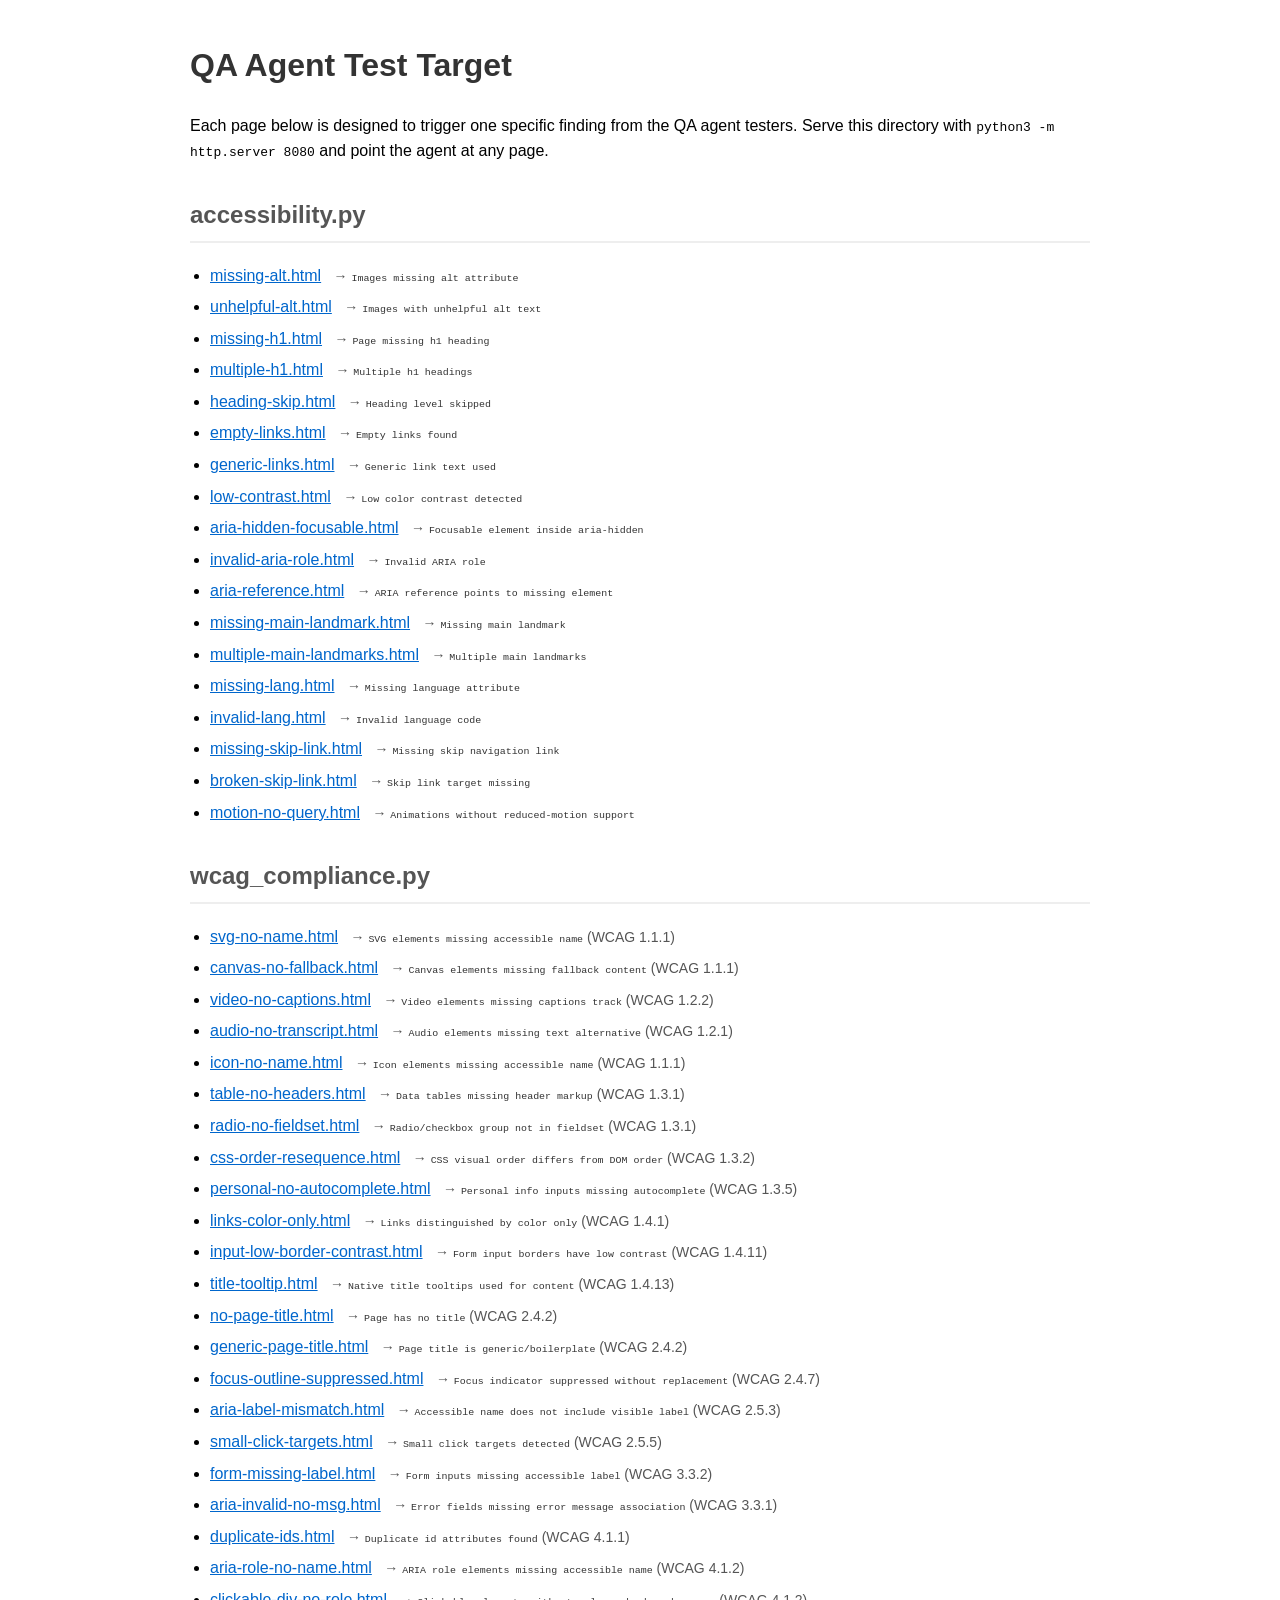
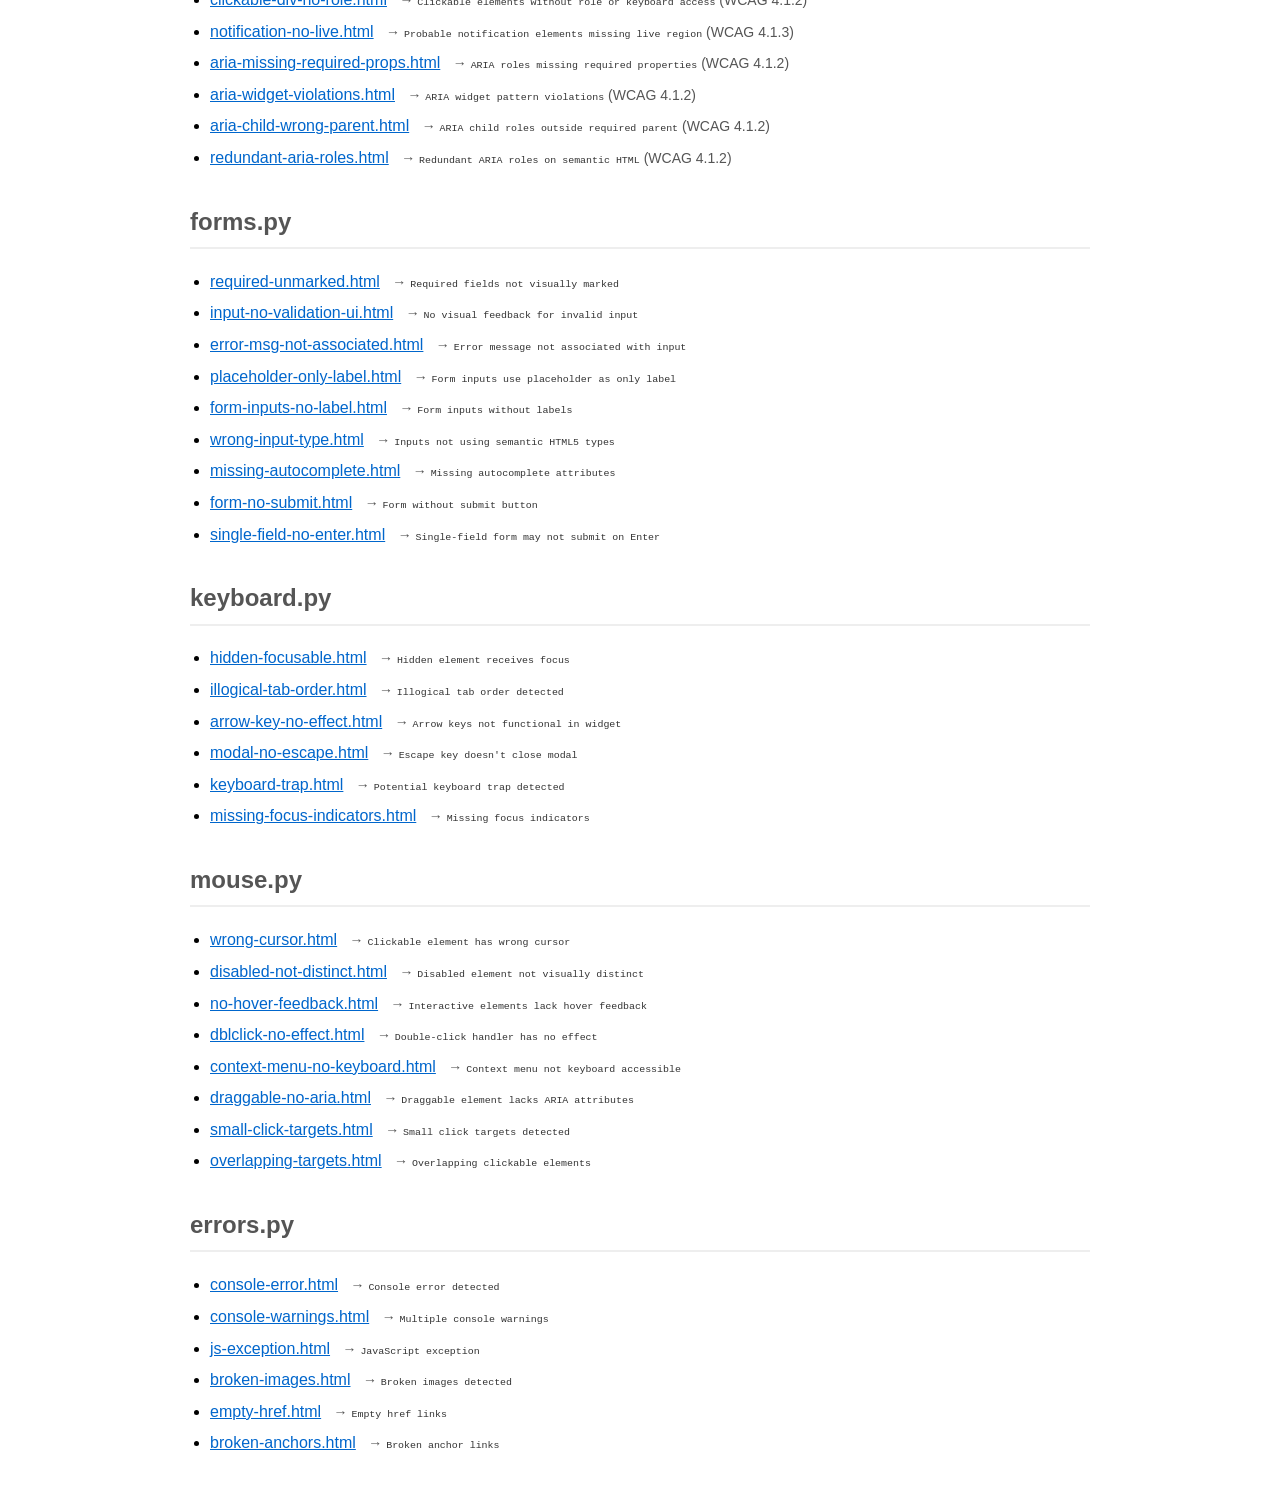
<file: tests/fixtures/test-target/index.html>
<!DOCTYPE html>
<html lang="en">
<head>
  <meta charset="UTF-8">
  <meta name="viewport" content="width=device-width, initial-scale=1.0">
  <title>QA Agent Test Target</title>
  <style>
    body { font-family: Arial, sans-serif; max-width: 900px; margin: 40px auto; padding: 0 20px; line-height: 1.6; }
    h1 { color: #333; }
    h2 { color: #555; margin-top: 32px; border-bottom: 2px solid #eee; padding-bottom: 6px; }
    ul { padding-left: 20px; }
    li { margin: 6px 0; }
    a { color: #0066cc; }
    .desc { color: #555; font-size: 0.875em; margin-left: 8px; }
    .finding { font-family: monospace; font-size: 0.875em; color: #333; }
  </style>
</head>
<body>
  <main>
    <h1>QA Agent Test Target</h1>
    <p>Each page below is designed to trigger one specific finding from the QA agent testers. Serve this directory with <code>python3 -m http.server 8080</code> and point the agent at any page.</p>

    <!-- ============================================================ -->
    <h2>accessibility.py</h2>
    <ul>
      <li><a href="missing-alt.html">missing-alt.html</a> <span class="desc">→ <span class="finding">Images missing alt attribute</span></span></li>
      <li><a href="unhelpful-alt.html">unhelpful-alt.html</a> <span class="desc">→ <span class="finding">Images with unhelpful alt text</span></span></li>
      <li><a href="missing-h1.html">missing-h1.html</a> <span class="desc">→ <span class="finding">Page missing h1 heading</span></span></li>
      <li><a href="multiple-h1.html">multiple-h1.html</a> <span class="desc">→ <span class="finding">Multiple h1 headings</span></span></li>
      <li><a href="heading-skip.html">heading-skip.html</a> <span class="desc">→ <span class="finding">Heading level skipped</span></span></li>
      <li><a href="empty-links.html">empty-links.html</a> <span class="desc">→ <span class="finding">Empty links found</span></span></li>
      <li><a href="generic-links.html">generic-links.html</a> <span class="desc">→ <span class="finding">Generic link text used</span></span></li>
      <li><a href="low-contrast.html">low-contrast.html</a> <span class="desc">→ <span class="finding">Low color contrast detected</span></span></li>
      <li><a href="aria-hidden-focusable.html">aria-hidden-focusable.html</a> <span class="desc">→ <span class="finding">Focusable element inside aria-hidden</span></span></li>
      <li><a href="invalid-aria-role.html">invalid-aria-role.html</a> <span class="desc">→ <span class="finding">Invalid ARIA role</span></span></li>
      <li><a href="aria-reference.html">aria-reference.html</a> <span class="desc">→ <span class="finding">ARIA reference points to missing element</span></span></li>
      <li><a href="missing-main-landmark.html">missing-main-landmark.html</a> <span class="desc">→ <span class="finding">Missing main landmark</span></span></li>
      <li><a href="multiple-main-landmarks.html">multiple-main-landmarks.html</a> <span class="desc">→ <span class="finding">Multiple main landmarks</span></span></li>
      <li><a href="missing-lang.html">missing-lang.html</a> <span class="desc">→ <span class="finding">Missing language attribute</span></span></li>
      <li><a href="invalid-lang.html">invalid-lang.html</a> <span class="desc">→ <span class="finding">Invalid language code</span></span></li>
      <li><a href="missing-skip-link.html">missing-skip-link.html</a> <span class="desc">→ <span class="finding">Missing skip navigation link</span></span></li>
      <li><a href="broken-skip-link.html">broken-skip-link.html</a> <span class="desc">→ <span class="finding">Skip link target missing</span></span></li>
      <li><a href="motion-no-query.html">motion-no-query.html</a> <span class="desc">→ <span class="finding">Animations without reduced-motion support</span></span></li>
    </ul>

    <!-- ============================================================ -->
    <h2>wcag_compliance.py</h2>
    <ul>
      <li><a href="svg-no-name.html">svg-no-name.html</a> <span class="desc">→ <span class="finding">SVG elements missing accessible name</span> (WCAG 1.1.1)</span></li>
      <li><a href="canvas-no-fallback.html">canvas-no-fallback.html</a> <span class="desc">→ <span class="finding">Canvas elements missing fallback content</span> (WCAG 1.1.1)</span></li>
      <li><a href="video-no-captions.html">video-no-captions.html</a> <span class="desc">→ <span class="finding">Video elements missing captions track</span> (WCAG 1.2.2)</span></li>
      <li><a href="audio-no-transcript.html">audio-no-transcript.html</a> <span class="desc">→ <span class="finding">Audio elements missing text alternative</span> (WCAG 1.2.1)</span></li>
      <li><a href="icon-no-name.html">icon-no-name.html</a> <span class="desc">→ <span class="finding">Icon elements missing accessible name</span> (WCAG 1.1.1)</span></li>
      <li><a href="table-no-headers.html">table-no-headers.html</a> <span class="desc">→ <span class="finding">Data tables missing header markup</span> (WCAG 1.3.1)</span></li>
      <li><a href="radio-no-fieldset.html">radio-no-fieldset.html</a> <span class="desc">→ <span class="finding">Radio/checkbox group not in fieldset</span> (WCAG 1.3.1)</span></li>
      <li><a href="css-order-resequence.html">css-order-resequence.html</a> <span class="desc">→ <span class="finding">CSS visual order differs from DOM order</span> (WCAG 1.3.2)</span></li>
      <li><a href="personal-no-autocomplete.html">personal-no-autocomplete.html</a> <span class="desc">→ <span class="finding">Personal info inputs missing autocomplete</span> (WCAG 1.3.5)</span></li>
      <li><a href="links-color-only.html">links-color-only.html</a> <span class="desc">→ <span class="finding">Links distinguished by color only</span> (WCAG 1.4.1)</span></li>
      <li><a href="input-low-border-contrast.html">input-low-border-contrast.html</a> <span class="desc">→ <span class="finding">Form input borders have low contrast</span> (WCAG 1.4.11)</span></li>
      <li><a href="title-tooltip.html">title-tooltip.html</a> <span class="desc">→ <span class="finding">Native title tooltips used for content</span> (WCAG 1.4.13)</span></li>
      <li><a href="no-page-title.html">no-page-title.html</a> <span class="desc">→ <span class="finding">Page has no title</span> (WCAG 2.4.2)</span></li>
      <li><a href="generic-page-title.html">generic-page-title.html</a> <span class="desc">→ <span class="finding">Page title is generic/boilerplate</span> (WCAG 2.4.2)</span></li>
      <li><a href="focus-outline-suppressed.html">focus-outline-suppressed.html</a> <span class="desc">→ <span class="finding">Focus indicator suppressed without replacement</span> (WCAG 2.4.7)</span></li>
      <li><a href="aria-label-mismatch.html">aria-label-mismatch.html</a> <span class="desc">→ <span class="finding">Accessible name does not include visible label</span> (WCAG 2.5.3)</span></li>
      <li><a href="small-click-targets.html">small-click-targets.html</a> <span class="desc">→ <span class="finding">Small click targets detected</span> (WCAG 2.5.5)</span></li>
      <li><a href="form-missing-label.html">form-missing-label.html</a> <span class="desc">→ <span class="finding">Form inputs missing accessible label</span> (WCAG 3.3.2)</span></li>
      <li><a href="aria-invalid-no-msg.html">aria-invalid-no-msg.html</a> <span class="desc">→ <span class="finding">Error fields missing error message association</span> (WCAG 3.3.1)</span></li>
      <li><a href="duplicate-ids.html">duplicate-ids.html</a> <span class="desc">→ <span class="finding">Duplicate id attributes found</span> (WCAG 4.1.1)</span></li>
      <li><a href="aria-role-no-name.html">aria-role-no-name.html</a> <span class="desc">→ <span class="finding">ARIA role elements missing accessible name</span> (WCAG 4.1.2)</span></li>
      <li><a href="clickable-div-no-role.html">clickable-div-no-role.html</a> <span class="desc">→ <span class="finding">Clickable elements without role or keyboard access</span> (WCAG 4.1.2)</span></li>
      <li><a href="notification-no-live.html">notification-no-live.html</a> <span class="desc">→ <span class="finding">Probable notification elements missing live region</span> (WCAG 4.1.3)</span></li>
      <li><a href="aria-missing-required-props.html">aria-missing-required-props.html</a> <span class="desc">→ <span class="finding">ARIA roles missing required properties</span> (WCAG 4.1.2)</span></li>
      <li><a href="aria-widget-violations.html">aria-widget-violations.html</a> <span class="desc">→ <span class="finding">ARIA widget pattern violations</span> (WCAG 4.1.2)</span></li>
      <li><a href="aria-child-wrong-parent.html">aria-child-wrong-parent.html</a> <span class="desc">→ <span class="finding">ARIA child roles outside required parent</span> (WCAG 4.1.2)</span></li>
      <li><a href="redundant-aria-roles.html">redundant-aria-roles.html</a> <span class="desc">→ <span class="finding">Redundant ARIA roles on semantic HTML</span> (WCAG 4.1.2)</span></li>
    </ul>

    <!-- ============================================================ -->
    <h2>forms.py</h2>
    <ul>
      <li><a href="required-unmarked.html">required-unmarked.html</a> <span class="desc">→ <span class="finding">Required fields not visually marked</span></span></li>
      <li><a href="input-no-validation-ui.html">input-no-validation-ui.html</a> <span class="desc">→ <span class="finding">No visual feedback for invalid input</span></span></li>
      <li><a href="error-msg-not-associated.html">error-msg-not-associated.html</a> <span class="desc">→ <span class="finding">Error message not associated with input</span></span></li>
      <li><a href="placeholder-only-label.html">placeholder-only-label.html</a> <span class="desc">→ <span class="finding">Form inputs use placeholder as only label</span></span></li>
      <li><a href="form-inputs-no-label.html">form-inputs-no-label.html</a> <span class="desc">→ <span class="finding">Form inputs without labels</span></span></li>
      <li><a href="wrong-input-type.html">wrong-input-type.html</a> <span class="desc">→ <span class="finding">Inputs not using semantic HTML5 types</span></span></li>
      <li><a href="missing-autocomplete.html">missing-autocomplete.html</a> <span class="desc">→ <span class="finding">Missing autocomplete attributes</span></span></li>
      <li><a href="form-no-submit.html">form-no-submit.html</a> <span class="desc">→ <span class="finding">Form without submit button</span></span></li>
      <li><a href="single-field-no-enter.html">single-field-no-enter.html</a> <span class="desc">→ <span class="finding">Single-field form may not submit on Enter</span></span></li>
    </ul>

    <!-- ============================================================ -->
    <h2>keyboard.py</h2>
    <ul>
      <li><a href="hidden-focusable.html">hidden-focusable.html</a> <span class="desc">→ <span class="finding">Hidden element receives focus</span></span></li>
      <li><a href="illogical-tab-order.html">illogical-tab-order.html</a> <span class="desc">→ <span class="finding">Illogical tab order detected</span></span></li>
      <li><a href="arrow-key-no-effect.html">arrow-key-no-effect.html</a> <span class="desc">→ <span class="finding">Arrow keys not functional in widget</span></span></li>
      <li><a href="modal-no-escape.html">modal-no-escape.html</a> <span class="desc">→ <span class="finding">Escape key doesn't close modal</span></span></li>
      <li><a href="keyboard-trap.html">keyboard-trap.html</a> <span class="desc">→ <span class="finding">Potential keyboard trap detected</span></span></li>
      <li><a href="missing-focus-indicators.html">missing-focus-indicators.html</a> <span class="desc">→ <span class="finding">Missing focus indicators</span></span></li>
    </ul>

    <!-- ============================================================ -->
    <h2>mouse.py</h2>
    <ul>
      <li><a href="wrong-cursor.html">wrong-cursor.html</a> <span class="desc">→ <span class="finding">Clickable element has wrong cursor</span></span></li>
      <li><a href="disabled-not-distinct.html">disabled-not-distinct.html</a> <span class="desc">→ <span class="finding">Disabled element not visually distinct</span></span></li>
      <li><a href="no-hover-feedback.html">no-hover-feedback.html</a> <span class="desc">→ <span class="finding">Interactive elements lack hover feedback</span></span></li>
      <li><a href="dblclick-no-effect.html">dblclick-no-effect.html</a> <span class="desc">→ <span class="finding">Double-click handler has no effect</span></span></li>
      <li><a href="context-menu-no-keyboard.html">context-menu-no-keyboard.html</a> <span class="desc">→ <span class="finding">Context menu not keyboard accessible</span></span></li>
      <li><a href="draggable-no-aria.html">draggable-no-aria.html</a> <span class="desc">→ <span class="finding">Draggable element lacks ARIA attributes</span></span></li>
      <li><a href="small-click-targets.html">small-click-targets.html</a> <span class="desc">→ <span class="finding">Small click targets detected</span></span></li>
      <li><a href="overlapping-targets.html">overlapping-targets.html</a> <span class="desc">→ <span class="finding">Overlapping clickable elements</span></span></li>
    </ul>

    <!-- ============================================================ -->
    <h2>errors.py</h2>
    <ul>
      <li><a href="console-error.html">console-error.html</a> <span class="desc">→ <span class="finding">Console error detected</span></span></li>
      <li><a href="console-warnings.html">console-warnings.html</a> <span class="desc">→ <span class="finding">Multiple console warnings</span></span></li>
      <li><a href="js-exception.html">js-exception.html</a> <span class="desc">→ <span class="finding">JavaScript exception</span></span></li>
      <li><a href="broken-images.html">broken-images.html</a> <span class="desc">→ <span class="finding">Broken images detected</span></span></li>
      <li><a href="empty-href.html">empty-href.html</a> <span class="desc">→ <span class="finding">Empty href links</span></span></li>
      <li><a href="broken-anchors.html">broken-anchors.html</a> <span class="desc">→ <span class="finding">Broken anchor links</span></span></li>
    </ul>
  </main>
</body>
</html>
</file>
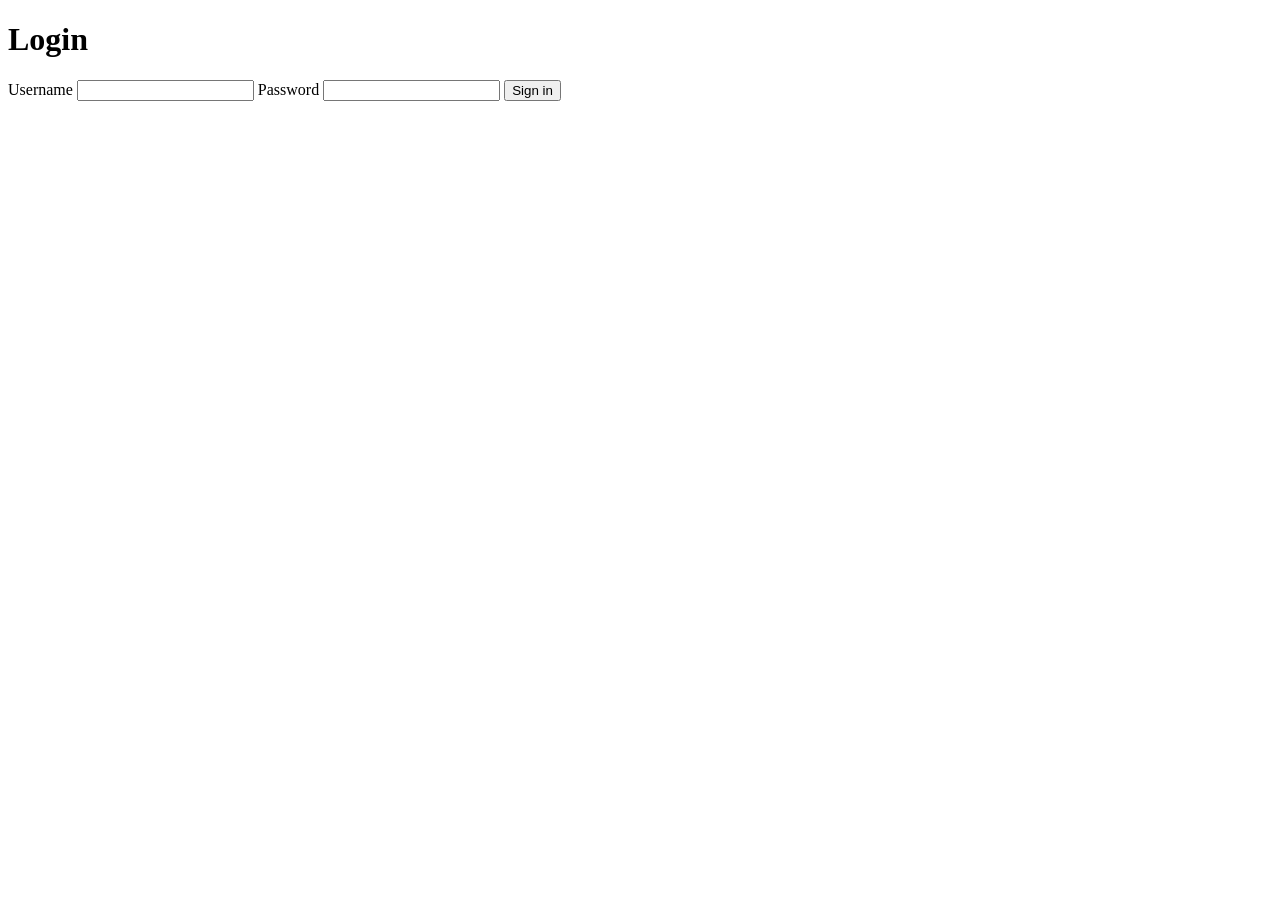
<file: tests/fixtures/site/login.html>
<!DOCTYPE html>
<html lang="en">
<head>
  <meta charset="utf-8">
  <title>QA Agent Test Fixture — Login</title>
</head>
<body>
  <main>
    <h1>Login</h1>
    <form id="login-form" action="#" method="post">
      <label for="username">Username</label>
      <input type="text" id="username" name="username" autocomplete="username">

      <label for="password">Password</label>
      <input type="password" id="password" name="password" autocomplete="current-password">

      <button type="submit" id="login-btn">Sign in</button>
    </form>
    <script>
      document.getElementById('login-form').addEventListener('submit', function(e) {
        e.preventDefault();
        document.cookie = 'session=fixture-session-token; path=/';
        window.location.href = 'index.html';
      });
    </script>
  </main>
</body>
</html>
</file>
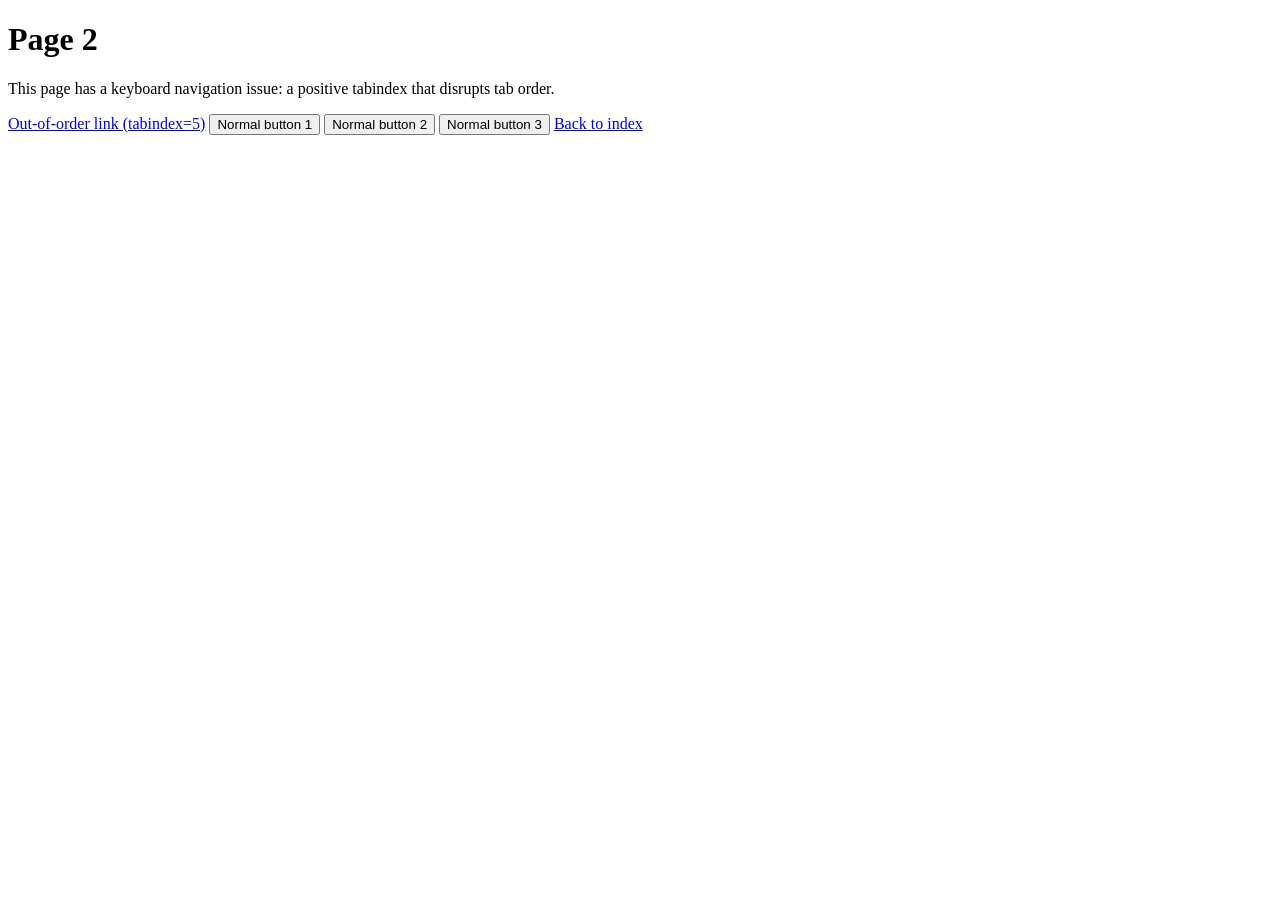
<file: tests/fixtures/site/page2.html>
<!DOCTYPE html>
<html lang="en">
<head>
  <meta charset="utf-8">
  <title>QA Agent Test Fixture — Page 2</title>
</head>
<body>
  <main>
    <h1>Page 2</h1>
    <p>This page has a keyboard navigation issue: a positive tabindex that disrupts tab order.</p>

    <!-- tabindex=5 breaks the natural tab flow -->
    <a href="#" tabindex="5">Out-of-order link (tabindex=5)</a>

    <button>Normal button 1</button>
    <button>Normal button 2</button>
    <button>Normal button 3</button>

    <a href="index.html">Back to index</a>
  </main>
</body>
</html>
</file>
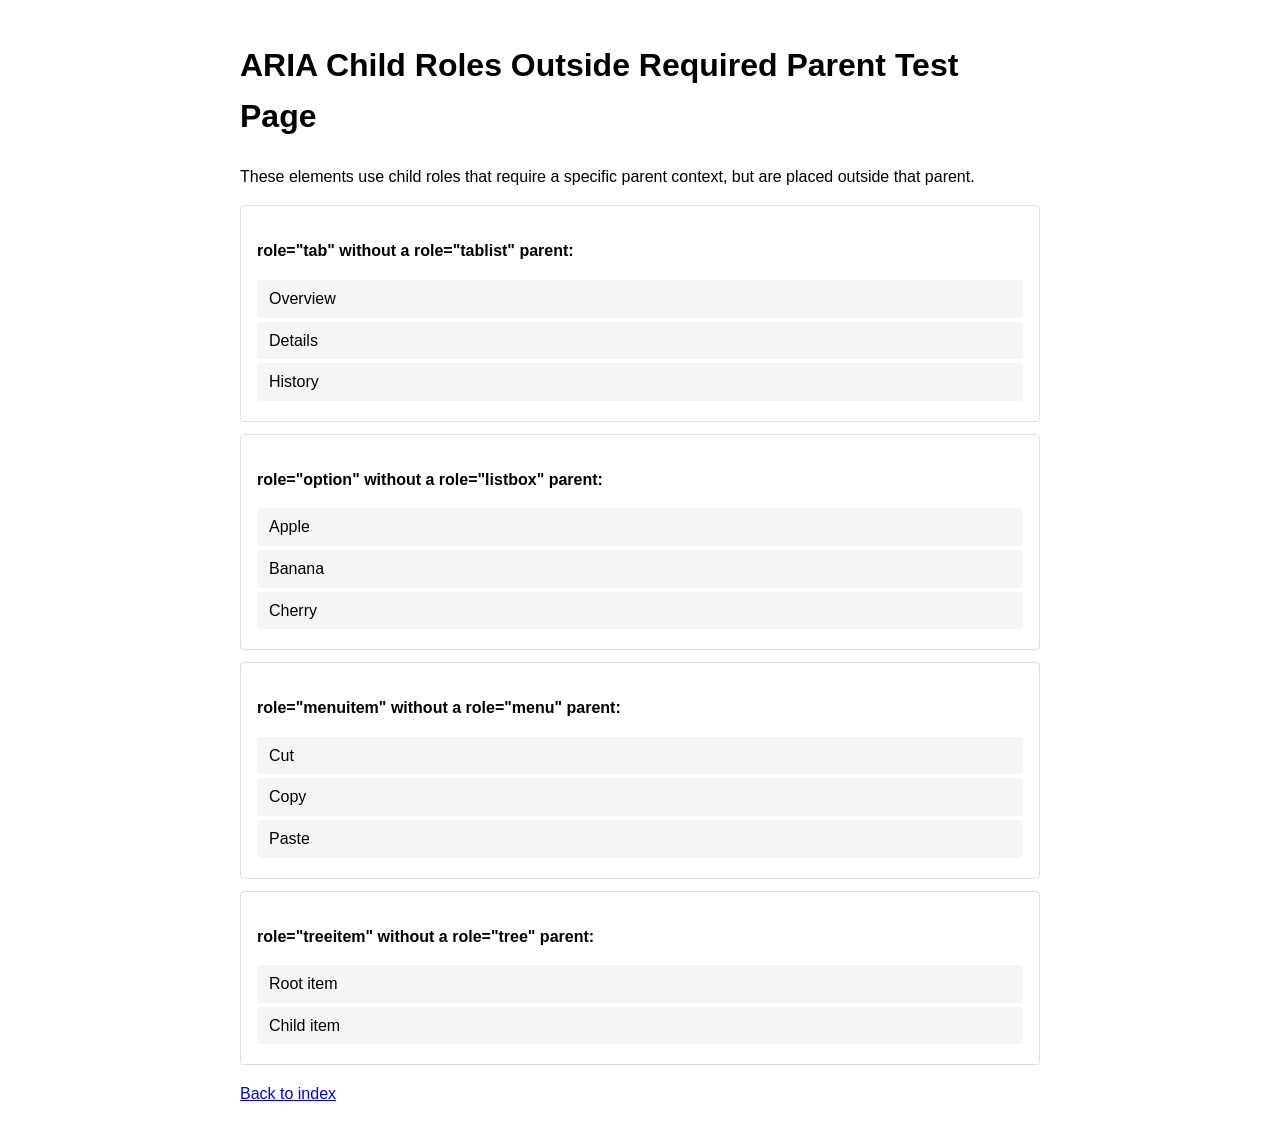
<file: tests/fixtures/test-target/aria-child-wrong-parent.html>
<!DOCTYPE html>
<html lang="en">
<head>
  <meta charset="UTF-8">
  <meta name="viewport" content="width=device-width, initial-scale=1.0">
  <title>ARIA Child Roles Outside Required Parent Test</title>
  <style>
    body { font-family: Arial, sans-serif; max-width: 800px; margin: 40px auto; padding: 0 20px; line-height: 1.6; }
    .widget { border: 1px solid #ddd; padding: 16px; margin: 12px 0; border-radius: 4px; }
    [role="tab"], [role="option"], [role="menuitem"], [role="treeitem"] {
      display: block; padding: 6px 12px; margin: 4px 0; background: #f5f5f5; border-radius: 4px;
    }
  </style>
</head>
<body>
  <main>
    <h1>ARIA Child Roles Outside Required Parent Test Page</h1>
    <p>These elements use child roles that require a specific parent context, but are placed outside that parent.</p>

    <!-- role="tab" requires parent role="tablist" -->
    <div class="widget">
      <p><strong>role="tab" without a role="tablist" parent:</strong></p>
      <div role="tab" tabindex="0">Overview</div>
      <div role="tab" tabindex="-1">Details</div>
      <div role="tab" tabindex="-1">History</div>
    </div>

    <!-- role="option" requires parent role="listbox" or role="combobox" -->
    <div class="widget">
      <p><strong>role="option" without a role="listbox" parent:</strong></p>
      <div role="option" tabindex="0">Apple</div>
      <div role="option" tabindex="-1">Banana</div>
      <div role="option" tabindex="-1">Cherry</div>
    </div>

    <!-- role="menuitem" requires parent role="menu" or role="menubar" -->
    <div class="widget">
      <p><strong>role="menuitem" without a role="menu" parent:</strong></p>
      <div role="menuitem" tabindex="0">Cut</div>
      <div role="menuitem" tabindex="-1">Copy</div>
      <div role="menuitem" tabindex="-1">Paste</div>
    </div>

    <!-- role="treeitem" requires parent role="tree" or role="group" -->
    <div class="widget">
      <p><strong>role="treeitem" without a role="tree" parent:</strong></p>
      <div role="treeitem" tabindex="0">Root item</div>
      <div role="treeitem" tabindex="-1">Child item</div>
    </div>

    <p><a href="index.html">Back to index</a></p>
  </main>
</body>
</html>
</file>
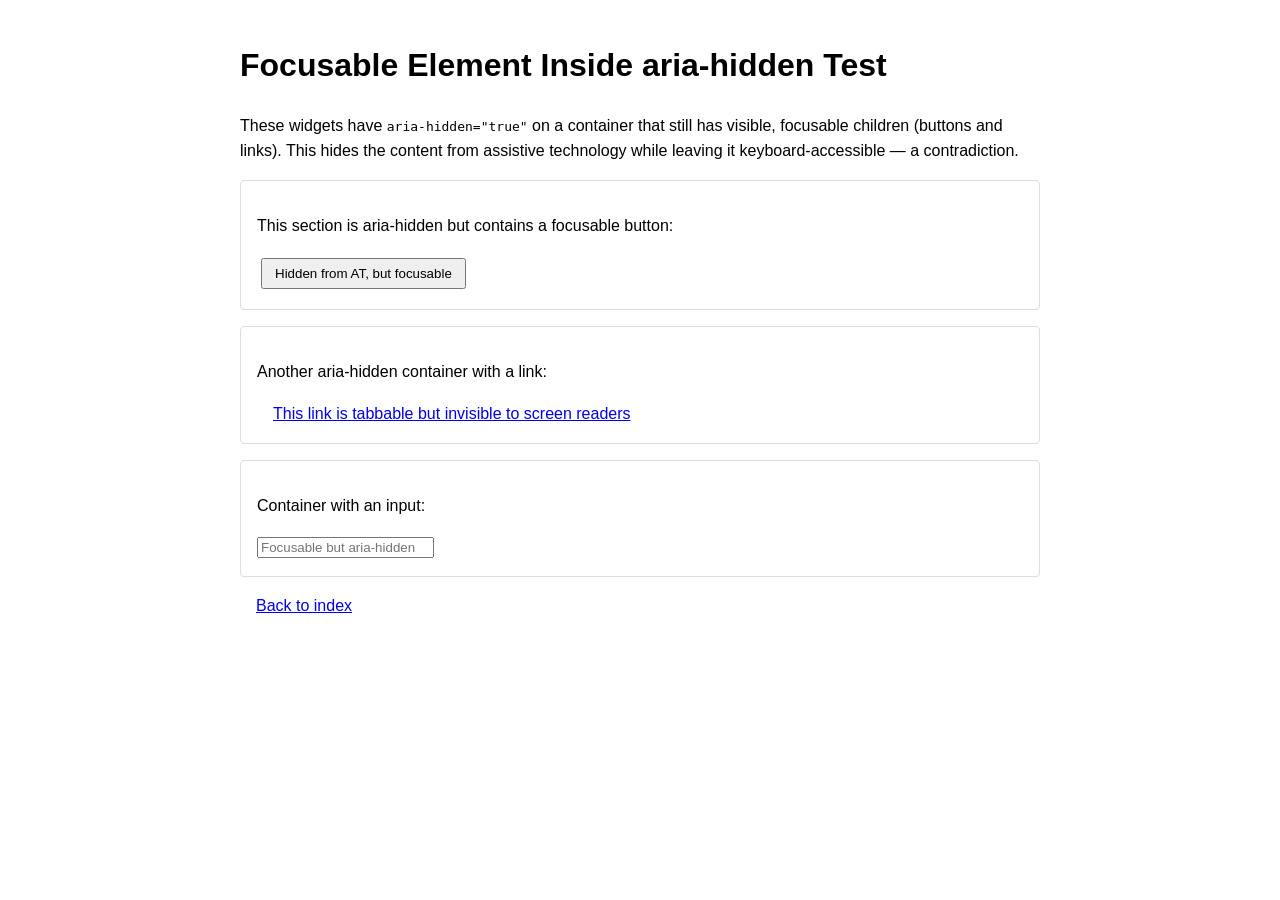
<file: tests/fixtures/test-target/aria-hidden-focusable.html>
<!DOCTYPE html>
<html lang="en">
<head>
  <meta charset="UTF-8">
  <meta name="viewport" content="width=device-width, initial-scale=1.0">
  <title>Focusable Element Inside aria-hidden Test</title>
  <style>
    body { font-family: Arial, sans-serif; max-width: 800px; margin: 40px auto; padding: 0 20px; line-height: 1.6; }
    .widget { border: 1px solid #ddd; padding: 16px; margin: 16px 0; border-radius: 4px; }
    button, a { padding: 6px 12px; margin: 4px; }
  </style>
</head>
<body>
  <main>
    <h1>Focusable Element Inside aria-hidden Test</h1>
    <p>These widgets have <code>aria-hidden="true"</code> on a container that still has visible, focusable children (buttons and links). This hides the content from assistive technology while leaving it keyboard-accessible — a contradiction.</p>

    <!-- Trigger: aria-hidden="true" container with focusable children that have offsetParent !== null -->

    <div class="widget" aria-hidden="true">
      <p>This section is aria-hidden but contains a focusable button:</p>
      <button type="button">Hidden from AT, but focusable</button>
    </div>

    <div class="widget" aria-hidden="true">
      <p>Another aria-hidden container with a link:</p>
      <a href="#">This link is tabbable but invisible to screen readers</a>
    </div>

    <div class="widget" aria-hidden="true">
      <p>Container with an input:</p>
      <input type="text" placeholder="Focusable but aria-hidden">
    </div>

    <p><a href="index.html">Back to index</a></p>
  </main>
</body>
</html>
</file>
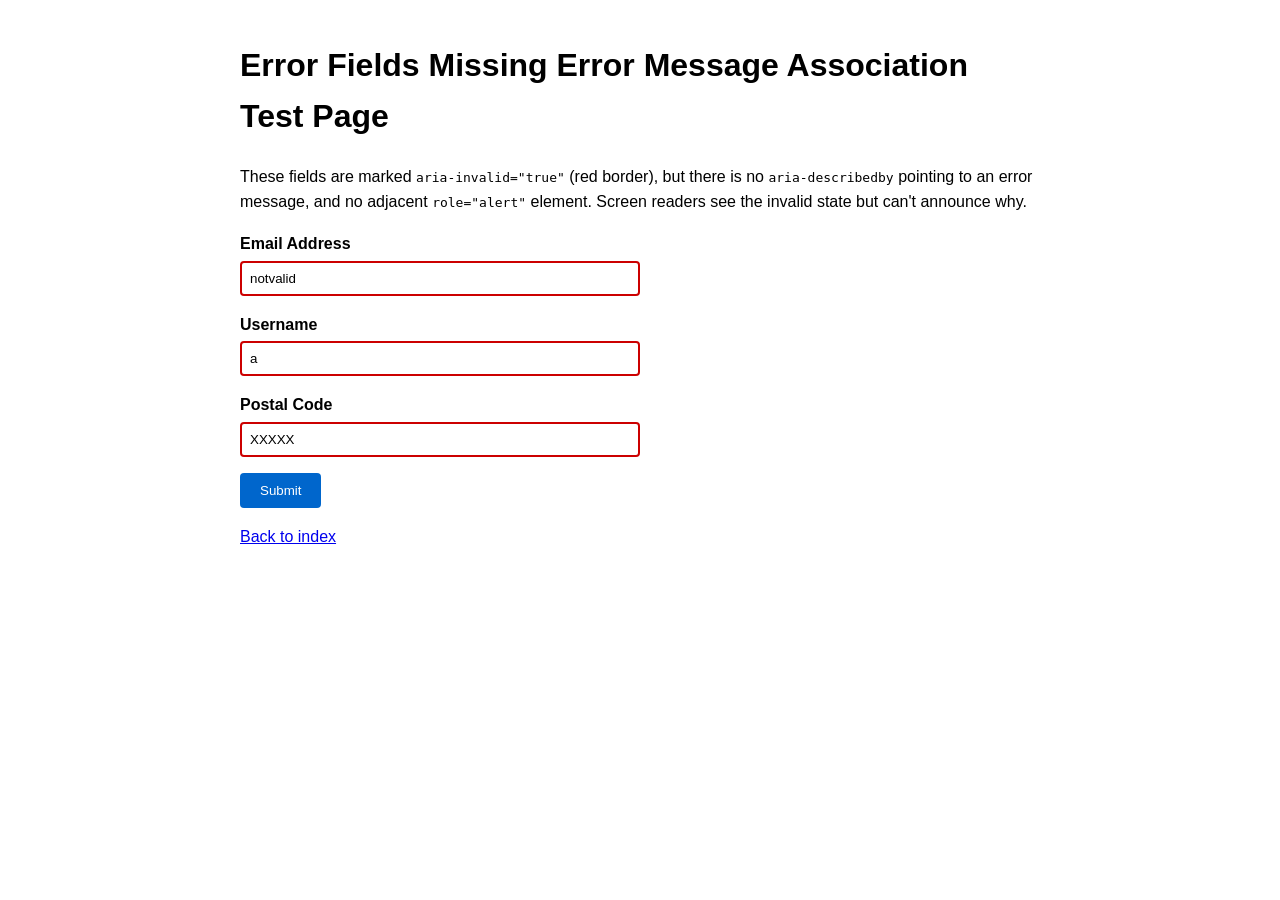
<file: tests/fixtures/test-target/aria-invalid-no-msg.html>
<!DOCTYPE html>
<html lang="en">
<head>
  <meta charset="UTF-8">
  <meta name="viewport" content="width=device-width, initial-scale=1.0">
  <title>Error Fields Missing Error Message Association Test</title>
  <style>
    body { font-family: Arial, sans-serif; max-width: 800px; margin: 40px auto; padding: 0 20px; line-height: 1.6; }
    form { max-width: 400px; }
    label { display: block; margin-top: 16px; font-weight: bold; }
    input { display: block; width: 100%; padding: 8px; margin-top: 4px; border: 2px solid #cc0000; border-radius: 4px; box-sizing: border-box; }
    button { margin-top: 16px; padding: 10px 20px; background: #0066cc; color: white; border: none; border-radius: 4px; cursor: pointer; }
  </style>
</head>
<body>
  <main>
    <h1>Error Fields Missing Error Message Association Test Page</h1>
    <p>These fields are marked <code>aria-invalid="true"</code> (red border), but there is no <code>aria-describedby</code> pointing to an error message, and no adjacent <code>role="alert"</code> element. Screen readers see the invalid state but can't announce why.</p>

    <!-- Trigger (wcag 3.3.1): aria-invalid="true" with no aria-describedby linking to error text, no adjacent role="alert" -->

    <form>
      <label for="email">Email Address</label>
      <input type="email" id="email" name="email" aria-invalid="true" value="notvalid">
      <!-- No aria-describedby, no role="alert" nearby -->

      <label for="username">Username</label>
      <input type="text" id="username" name="username" aria-invalid="true" value="a">
      <!-- Same: aria-invalid but no error description -->

      <label for="postal">Postal Code</label>
      <input type="text" id="postal" name="postal" aria-invalid="true" value="XXXXX">
      <!-- Same pattern -->

      <button type="submit">Submit</button>
    </form>

    <p><a href="index.html">Back to index</a></p>
  </main>
</body>
</html>
</file>
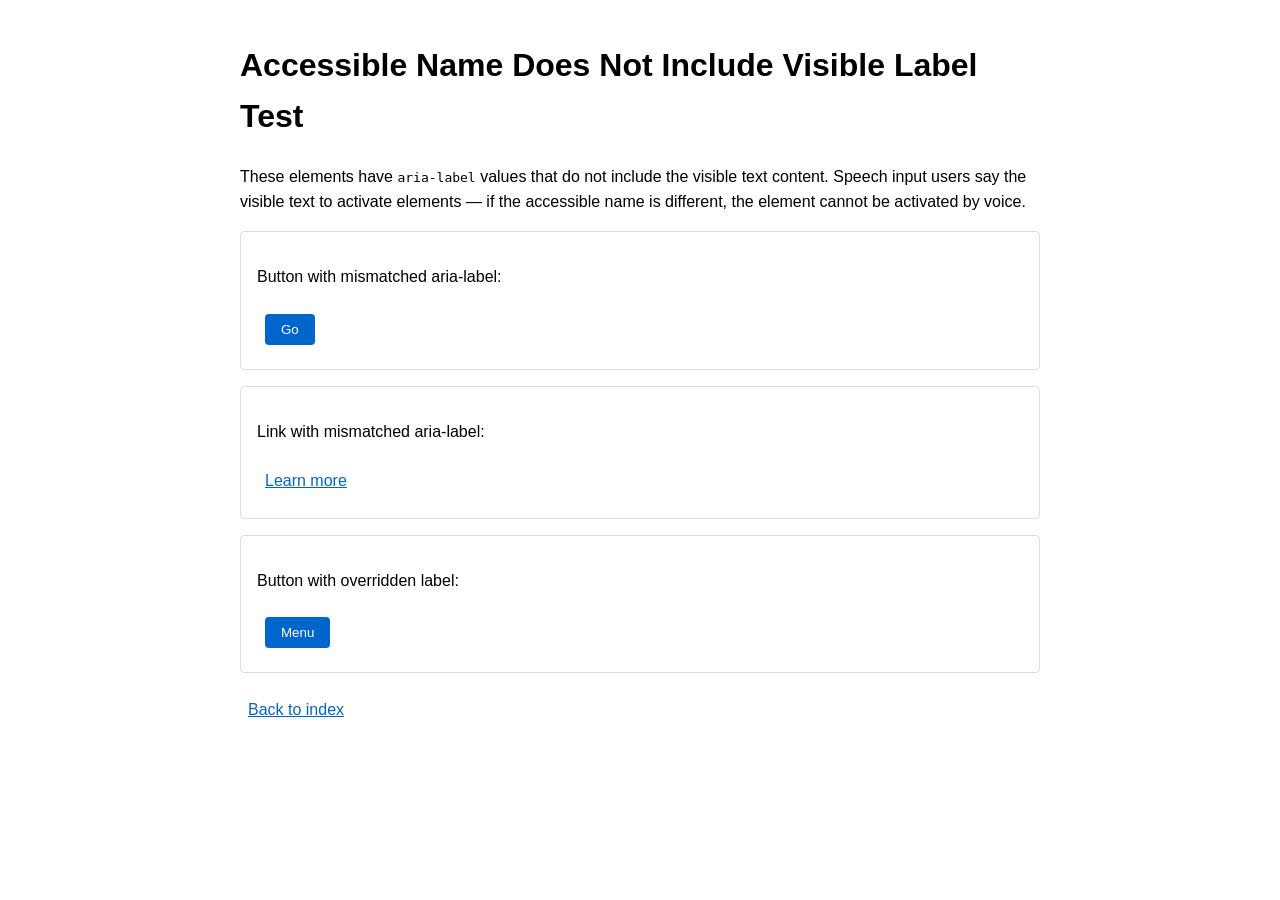
<file: tests/fixtures/test-target/aria-label-mismatch.html>
<!DOCTYPE html>
<html lang="en">
<head>
  <meta charset="UTF-8">
  <meta name="viewport" content="width=device-width, initial-scale=1.0">
  <title>Accessible Name Does Not Include Visible Label Test</title>
  <style>
    body { font-family: Arial, sans-serif; max-width: 800px; margin: 40px auto; padding: 0 20px; line-height: 1.6; }
    button { padding: 8px 16px; margin: 8px; background: #0066cc; color: white; border: none; border-radius: 4px; cursor: pointer; }
    a { color: #0066cc; margin: 8px; display: inline-block; }
    .widget { margin: 16px 0; padding: 16px; border: 1px solid #ddd; border-radius: 4px; }
  </style>
</head>
<body>
  <main>
    <h1>Accessible Name Does Not Include Visible Label Test</h1>
    <p>These elements have <code>aria-label</code> values that do not include the visible text content. Speech input users say the visible text to activate elements — if the accessible name is different, the element cannot be activated by voice.</p>

    <!-- Trigger: aria-label is present, visible text is non-empty, but aria-label doesn't contain the visible text (first 20 chars) -->

    <div class="widget">
      <p>Button with mismatched aria-label:</p>
      <button aria-label="Submit the registration form">Go</button>
      <!-- visible text: "Go", aria-label: "Submit the registration form" — doesn't contain "Go" -->
    </div>

    <div class="widget">
      <p>Link with mismatched aria-label:</p>
      <a href="#" aria-label="Navigate to the about page">Learn more</a>
      <!-- visible text: "Learn more", aria-label: "Navigate to the about page" — doesn't contain "learn more" -->
    </div>

    <div class="widget">
      <p>Button with overridden label:</p>
      <button aria-label="Close the navigation drawer">Menu</button>
      <!-- visible text: "Menu", aria-label doesn't contain "menu" -->
    </div>

    <p><a href="index.html">Back to index</a></p>
  </main>
</body>
</html>
</file>
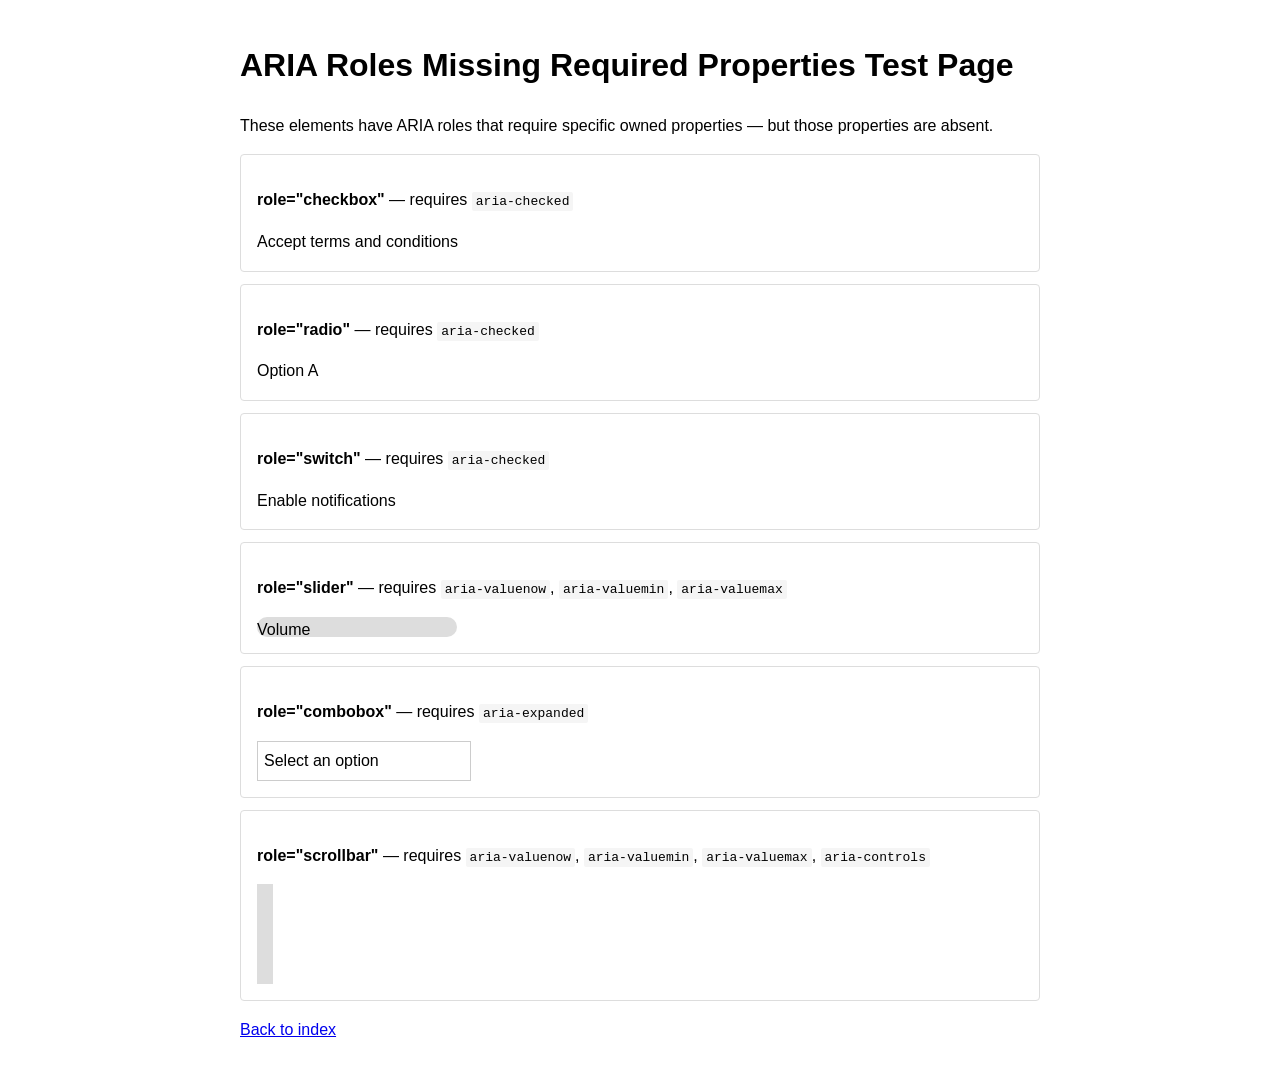
<file: tests/fixtures/test-target/aria-missing-required-props.html>
<!DOCTYPE html>
<html lang="en">
<head>
  <meta charset="UTF-8">
  <meta name="viewport" content="width=device-width, initial-scale=1.0">
  <title>ARIA Roles Missing Required Properties Test</title>
  <style>
    body { font-family: Arial, sans-serif; max-width: 800px; margin: 40px auto; padding: 0 20px; line-height: 1.6; }
    .widget { border: 1px solid #ddd; padding: 16px; margin: 12px 0; border-radius: 4px; }
    code { background: #f5f5f5; padding: 2px 4px; border-radius: 2px; }
  </style>
</head>
<body>
  <main>
    <h1>ARIA Roles Missing Required Properties Test Page</h1>
    <p>These elements have ARIA roles that require specific owned properties — but those properties are absent.</p>

    <!-- Trigger: role missing its required aria- property per _ARIA_REQUIRED_PROPS dict -->

    <div class="widget">
      <p><strong>role="checkbox"</strong> — requires <code>aria-checked</code></p>
      <div role="checkbox" tabindex="0">Accept terms and conditions</div>
      <!-- Missing: aria-checked -->
    </div>

    <div class="widget">
      <p><strong>role="radio"</strong> — requires <code>aria-checked</code></p>
      <div role="radio" tabindex="0">Option A</div>
      <!-- Missing: aria-checked -->
    </div>

    <div class="widget">
      <p><strong>role="switch"</strong> — requires <code>aria-checked</code></p>
      <div role="switch" tabindex="0">Enable notifications</div>
      <!-- Missing: aria-checked -->
    </div>

    <div class="widget">
      <p><strong>role="slider"</strong> — requires <code>aria-valuenow</code>, <code>aria-valuemin</code>, <code>aria-valuemax</code></p>
      <div role="slider" tabindex="0" style="width:200px;height:20px;background:#ddd;border-radius:10px;">
        Volume
      </div>
      <!-- Missing: aria-valuenow, aria-valuemin, aria-valuemax -->
    </div>

    <div class="widget">
      <p><strong>role="combobox"</strong> — requires <code>aria-expanded</code></p>
      <div role="combobox" tabindex="0" style="border:1px solid #ccc;padding:6px;width:200px;">
        Select an option
      </div>
      <!-- Missing: aria-expanded -->
    </div>

    <div class="widget">
      <p><strong>role="scrollbar"</strong> — requires <code>aria-valuenow</code>, <code>aria-valuemin</code>, <code>aria-valuemax</code>, <code>aria-controls</code></p>
      <div role="scrollbar" tabindex="0" style="width:16px;height:100px;background:#ddd;"></div>
      <!-- Missing all required properties -->
    </div>

    <p><a href="index.html">Back to index</a></p>
  </main>
</body>
</html>
</file>
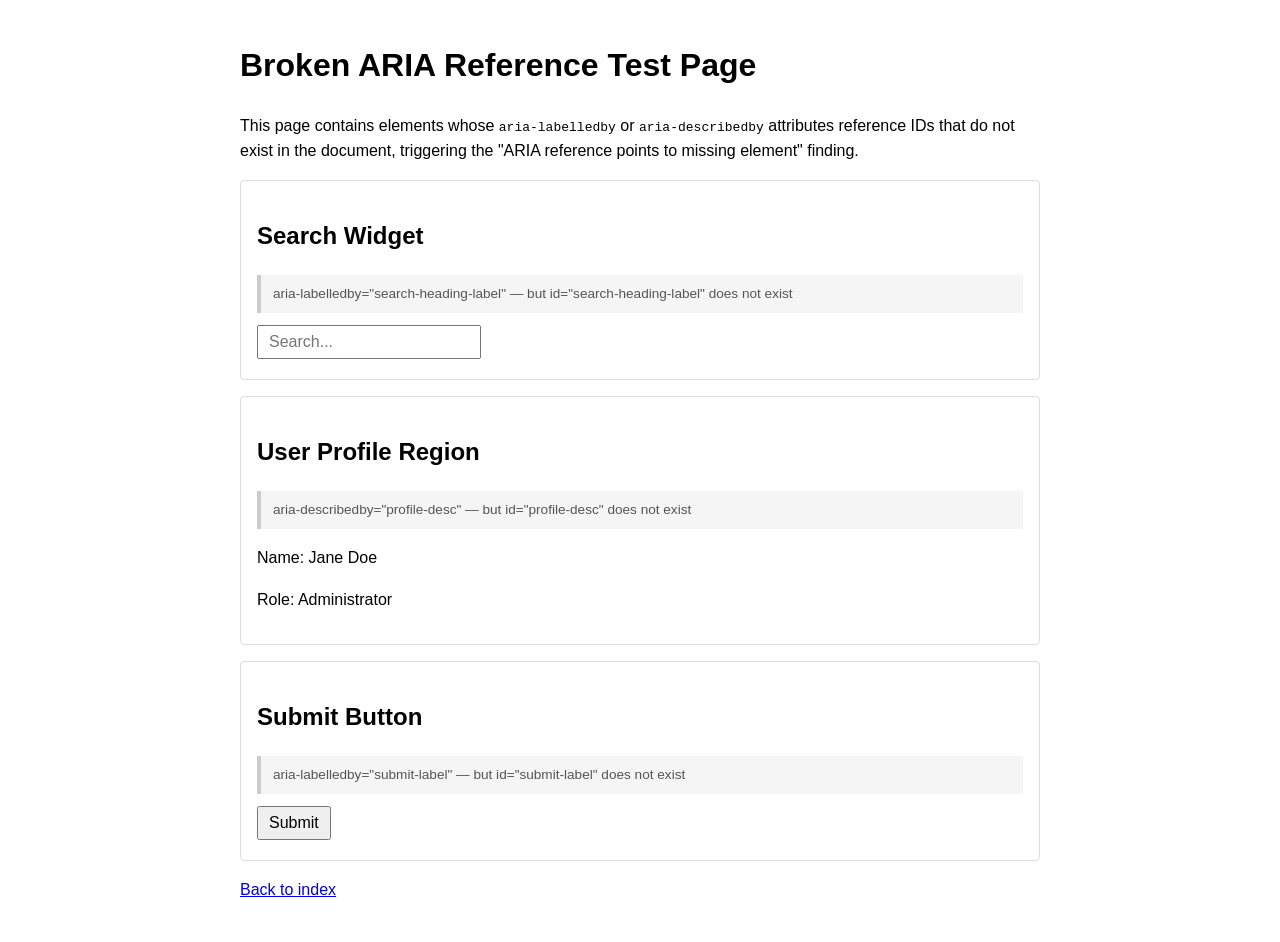
<file: tests/fixtures/test-target/aria-reference.html>
<!DOCTYPE html>
<html lang="en">
<head>
  <meta charset="UTF-8">
  <meta name="viewport" content="width=device-width, initial-scale=1.0">
  <title>Broken ARIA Reference Test</title>
  <style>
    body {
      font-family: Arial, sans-serif;
      max-width: 800px;
      margin: 40px auto;
      padding: 0 20px;
      line-height: 1.6;
    }
    .widget {
      border: 1px solid #ddd;
      padding: 16px;
      margin: 16px 0;
      border-radius: 4px;
    }
    .note {
      background: #f5f5f5;
      border-left: 4px solid #ccc;
      padding: 8px 12px;
      font-size: 0.85em;
      color: #555;
      margin: 8px 0;
    }
    input, button {
      padding: 6px 10px;
      margin: 4px 0;
      font-size: 1em;
    }
  </style>
</head>
<body>
  <main>
    <h1>Broken ARIA Reference Test Page</h1>
    <p>This page contains elements whose <code>aria-labelledby</code> or <code>aria-describedby</code> attributes reference IDs that do not exist in the document, triggering the "ARIA reference points to missing element" finding.</p>

    <!--
      Trigger condition:
      aria-labelledby or aria-describedby references a non-existent element ID
      (verified via document.getElementById())
    -->

    <div class="widget">
      <h2>Search Widget</h2>
      <div class="note">aria-labelledby="search-heading-label" — but id="search-heading-label" does not exist</div>
      <input
        type="search"
        aria-labelledby="search-heading-label"
        placeholder="Search..."
      >
    </div>

    <div class="widget">
      <h2>User Profile Region</h2>
      <div class="note">aria-describedby="profile-desc" — but id="profile-desc" does not exist</div>
      <section aria-describedby="profile-desc">
        <p>Name: Jane Doe</p>
        <p>Role: Administrator</p>
      </section>
    </div>

    <div class="widget">
      <h2>Submit Button</h2>
      <div class="note">aria-labelledby="submit-label" — but id="submit-label" does not exist</div>
      <button aria-labelledby="submit-label">Submit</button>
    </div>

    <p><a href="index.html">Back to index</a></p>
  </main>
</body>
</html>
</file>
